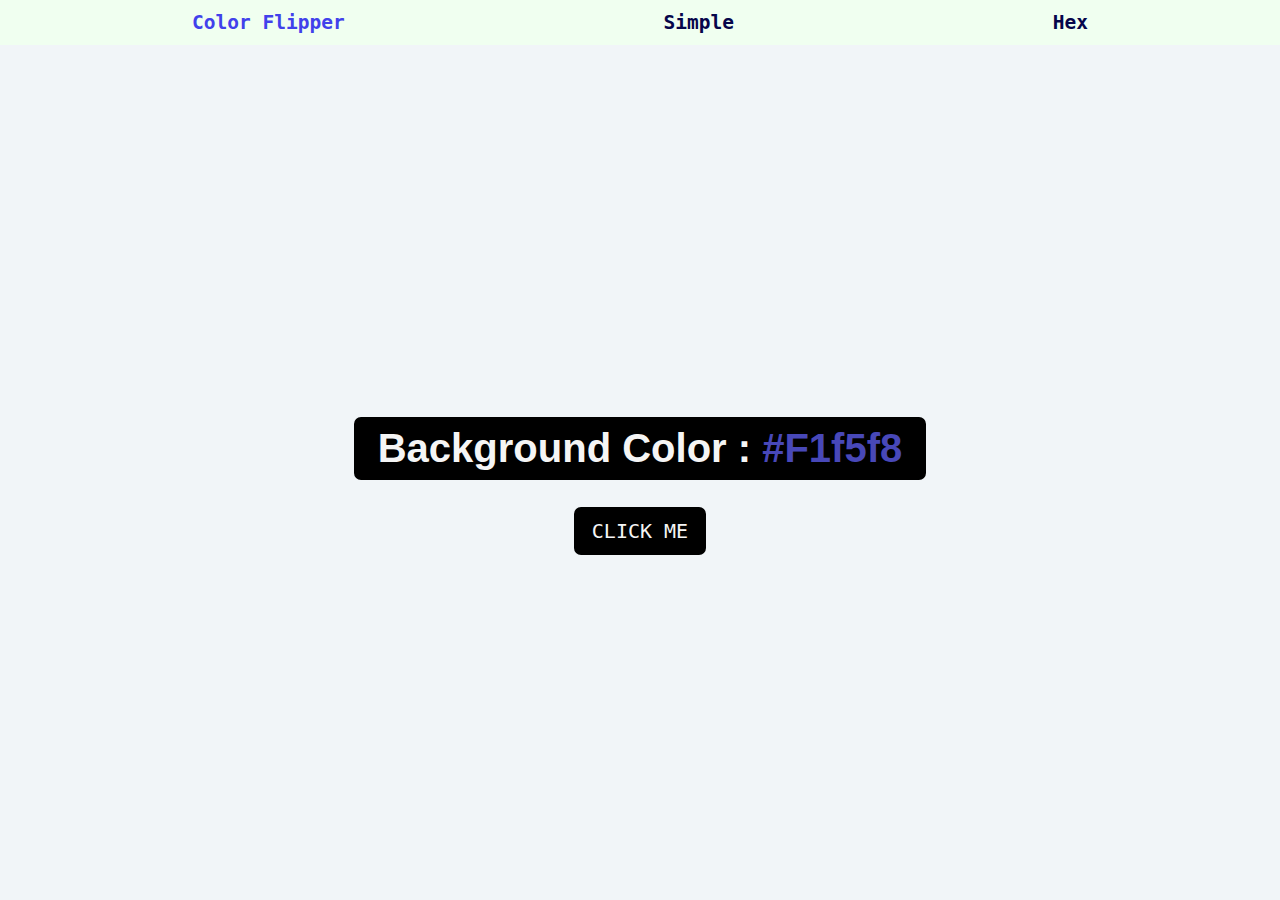
<file: Web Projects/Colorflipper/index.html>
<!DOCTYPE html>
<html lang="en">
<head>
    <meta charset="UTF-8">
    <meta name="viewport" content="width=device-width, initial-scale=1.0">
    <title>Color Flipper</title>
    <link rel="stylesheet" href="./style.css">
</head>
<body>
    <div class="nav">
        <div class="container">
            <div class="top-bar">
                <h2 class="heading">Color Flipper</h2>
                <a href="#"><h2 class="simple">Simple</h2></a>
                <a href="#"><h2 class="hex">Hex</h2></a>
            </div>
        </div>
    </div>
    <div class="container core">
        <section>
            <h1 class="background-color">Background Color : <span id="color">#F1f5f8</span>
            </h1>

            <a href="#" class="button">CLICK ME</a>
        </section>
    </div>
    
    

    <script src="./app.js"></script>
</body>
</html>
</file>
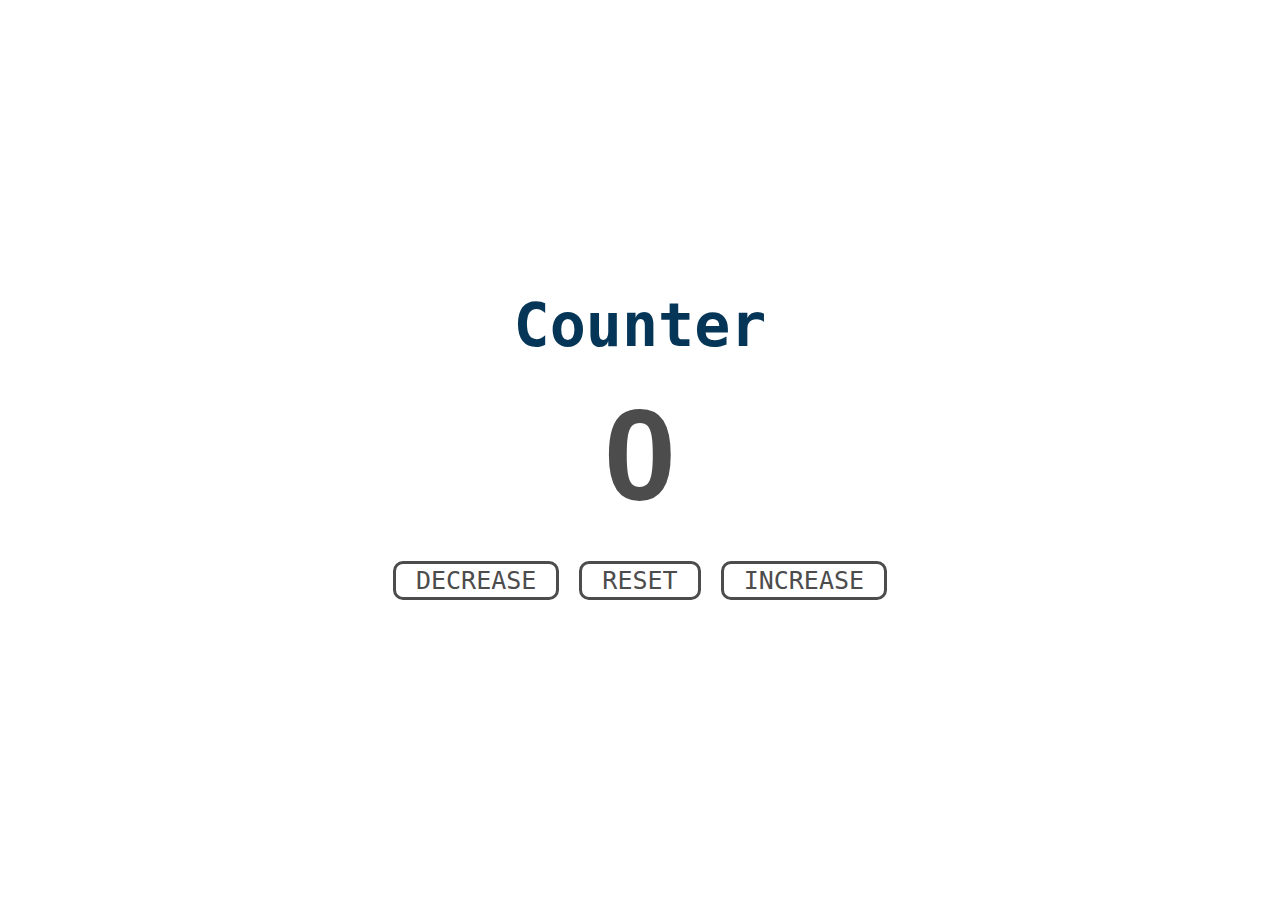
<file: Web Projects/Counter/index.html>
<!DOCTYPE html>
<html lang="en">
<head>
    <meta charset="UTF-8">
    <meta name="viewport" content="width=device-width, initial-scale=1.0">
    <title>Counter</title>
    <link rel="stylesheet" href="style.css">
</head>
<body>
    <div class="container">
        <section><h1 class="heading">Counter</h1></section>
        <section><h1 class="number">0</h1></section>
        <section class="buttons">
            <a href="#" class="decrease">DECREASE</a>            
            <a href="#" class="reset">RESET</a>            
            <a href="#" class="increase">INCREASE</a>            
        </section>
    </div>
    <script src="app.js"></script>
</body>
</html>
</file>
<file: Web Projects/Colorflipper/style.css>
*{
    margin: 0;
    padding: 0;
    box-sizing: border-box;
    
}

body{
    background-color: #F1f5f8;
}


.container{
    width: 70vw;
    height: 100%;
    margin : 0 15vw;

}

.nav{
    background-color: honeydew;
    height : 5vh;

}
.top-bar{
    width: 100% ;
    height: 100%;
    display: flex;
    justify-content: space-between;
    align-items: center;
}

section{
    height: 95vh;
    display: flex;
    flex-direction: column;
    justify-content: center;
    align-items: center;
}

.background-color{
    margin: 3% 0;
    border : 4px solid black;
    padding: 5px 20px;
    font-size: 40px;
    border-radius: 7px;
    color: whitesmoke;
    background-color: black;
    font-family: sans-serif;
}

.heading{
    color: rgb(65, 65, 235);
    font-family: monospace;
}

.simple,
.hex{
    color: rgb(6, 6, 75);
    font-family: monospace;
    /* border-left:2px solid black;
    border-right: 2px solid black; */
}


#color{
    color: rgb(72, 72, 184);
}
a{
    text-decoration: none;
}

.button{
    border : 2px solid black;
    padding : 10px 16px;
    border-radius: 7px;
    font-size: 20px;
    color: whitesmoke;
    background-color: black;
    font-family: monospace;
}

.simple:hover,
.hex:hover{
    /* transform : scaleY(0.9); */
    border-bottom: 2px solid brown;
}


@media (max-width: 500px){
    .container{
        width: 100vw;
        margin: 0;
        }
}
</file>
<file: Web Projects/Counter/style.css>
*{
    margin: 0;
    padding: 0;
    box-sizing: border-box;
}

.container{
    height: 100vh;
    display: flex;
    flex-direction: column;
    align-items: center;
    justify-content: center;
}

.heading{
    margin: 10px;
    font-family: monospace;
    font-size: 60px;
    color: rgb(6, 54, 87);
}
.number{
    margin: 10px;
    color:rgb(77, 76, 76);
    font-size: 130px;
    
    font-family: Arial, Helvetica, sans-serif;
}

.buttons{
    display: flex;
    width: 50vw;
    flex-wrap: wrap;
    align-items: center;
    justify-content: center;
    margin: 21px;
}
.increase:hover,
.decrease:hover,
.reset:hover{
    background-color: black;
    color: white;
    
}

.increase,
.decrease,
.reset{
    font-size: 25px;
    text-decoration: none;
    border: 3px solid rgb(77, 76, 76);
    border-radius : 10px;
    padding: 2px 20px;
    color:rgb(77, 76, 76);
    margin:0 10px;
    font-family: monospace;
    transition : 0.7s ease;
    
}
</file>
